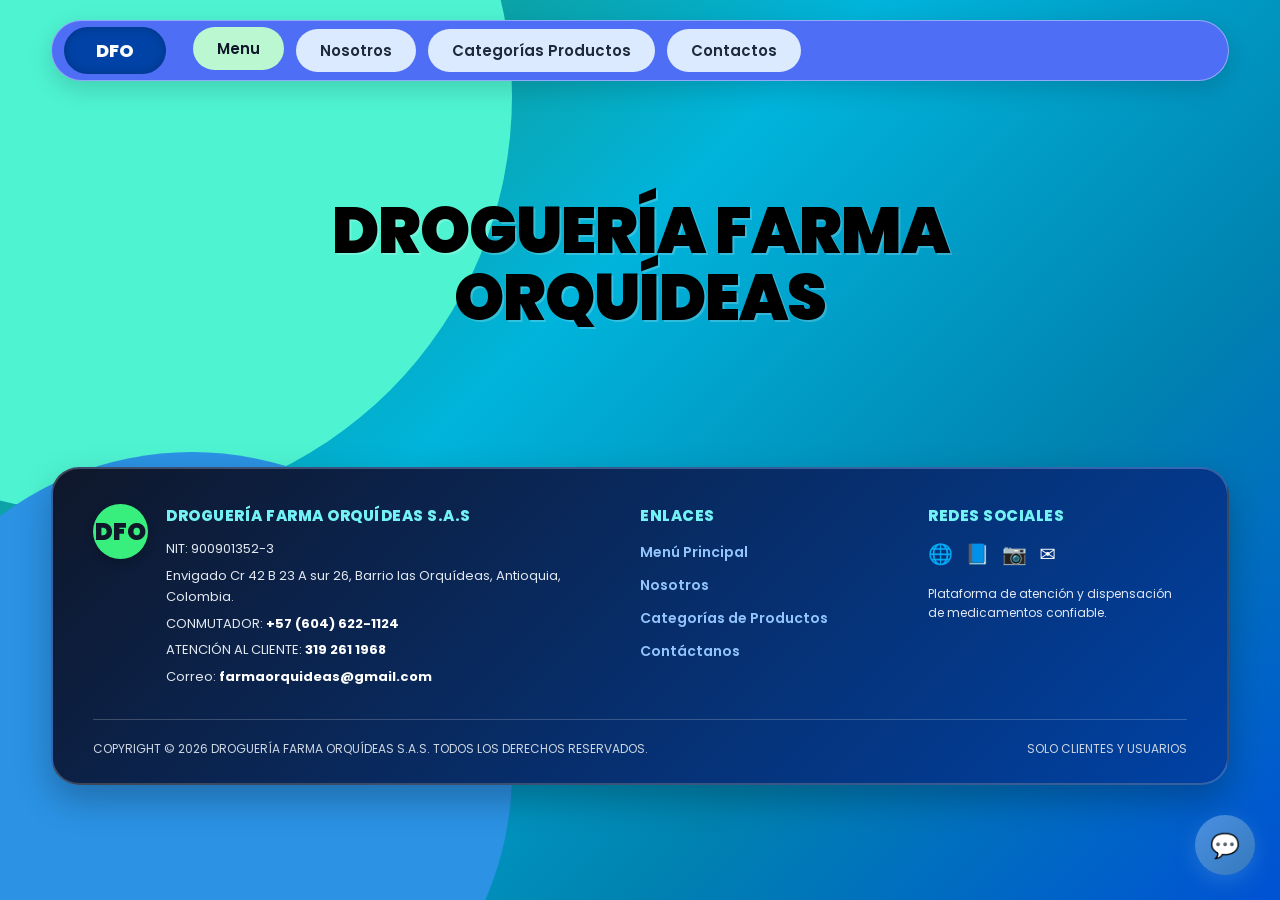
<file: index.html>
<!DOCTYPE html>
<html lang="es">

<head>
    <meta charset="UTF-8">
    <meta name="viewport" content="width=device-width, initial-scale=1.0">

    <title>Droguería Farma Orquídeas - Menú</title>

    <link rel="preconnect" href="https://fonts.googleapis.com">
    <link rel="preconnect" href="https://fonts.gstatic.com" crossorigin>

    <link href="https://fonts.googleapis.com/css2?family=Poppins:wght@400;600;800;900&display=swap" rel="stylesheet">

    <!-- Estilos globales/web combinados en styleWEB.css -->
    <link rel="stylesheet" href="styleWEB.css">
</head>

<body>

    <div id="container">

        <!-- MENÚ DE NAVEGACIÓN -->
        <nav class="menu-botones">
            <ul>
                <li><a href="index.html" class="logo-dfo">DFO</a></li>
                <li><a href="index.html" class="active">Menu</a></li>
                <li><a href="Quiene.html">Nosotros</a></li>
                <li><a href="PRODUCTOS.html">Categorías Productos</a></li>
                <li><a href="CONTACTO.HTML">Contactos</a></li>
            </ul>
        </nav>

        <!-- CONTENIDO PRINCIPAL -->
        <main id="content">
            <h1 class="hero-title-big">
                DROGUERÍA FARMA<br>ORQUÍDEAS
            </h1>
        </main>

        <!-- BOTÓN PARA ABRIR EL CHATBOT (Diseño Circular) -->
        <button
            type="button"
            id="chat-toggle-btn"
            title="Abrir chat"
            aria-label="Abrir asistente virtual">
            💬
        </button>

        <!-- VENTANA DEL CHATBOT -->
        <div class="chat-container" id="chatContainer">

            <!-- ENCABEZADO -->
            <div class="chat-header">
                <span>Asistente Virtual</span>

                <button
                    type="button"
                    id="chat-close-btn"
                    aria-label="Cerrar chat">
                    ✕
                </button>
            </div>

            <!-- MENSAJES -->
            <div class="chat-mensajes" id="chatMensajes">
                <div class="mensaje bot">
                    ¡Hola! ¿En qué puedo ayudarte hoy?
                </div>
            </div>

            <!-- CAMPO DE TEXTO Y BOTÓN ENVIAR -->
            <div class="chat-input">
                <input
                    type="text"
                    id="inputTexto"
                    placeholder="Escribe un mensaje..."
                    autocomplete="off"
                    aria-label="Escribe tu mensaje">

                <button type="button" id="btnEnviar">
                    Enviar
                </button>
            </div>

        </div>

     <footer class="canva-footer">
        <div class="footer-content">
            <div class="footer-logo-area">
                <div class="footer-logo-badge">DFO</div>
                <div class="footer-col">
                    <h4>DROGUERÍA FARMA ORQUÍDEAS S.A.S</h4>
                    <p>NIT: 900901352-3</p>
                    <p>Envigado Cr 42 B 23 A sur 26, Barrio las Orquídeas, Antioquia, Colombia.</p>
                    <p>CONMUTADOR: <strong>+57 (604) 622-1124</strong></p>
                    <p>ATENCIÓN AL CLIENTE: <strong>319 261 1968</strong></p>
                    <p>Correo: <strong>farmaorquideas@gmail.com</strong></p>
                </div>
            </div>

            <div class="footer-col">
                <h4>Enlaces</h4>
                <ul>
                    <li><a href="index.html">Menú Principal</a></li>
                    <li><a href="Quiene.html">Nosotros</a></li>
                    <li><a href="PRODUCTOS.html">Categorías de Productos</a></li>
                    <li><a href="CONTACTO.HTML">Contáctanos</a></li>
                </ul>
            </div>

            <div class="footer-col">
                <h4>Redes Sociales</h4>
                <div class="footer-social-icons">
                    <span>🌐</span>
                    <span>📘</span>
                    <span>📷</span>
                    <span>✉️</span>
                </div>
                <p style="margin-top: 15px; font-size: 12px;">Plataforma de atención y dispensación de medicamentos confiable.</p>
            </div>
        </div>

        <div class="footer-bottom">
            <span>COPYRIGHT © 2026 DROGUERÍA FARMA ORQUÍDEAS S.A.S. TODOS LOS DERECHOS RESERVADOS.</span>
            <span>SOLO CLIENTES Y USUARIOS</span>
        </div>
    </footer>

    <!-- JAVASCRIPT DEL CHATBOT -->
    <script src="script.js"></script>

</body>
</html>
</file>
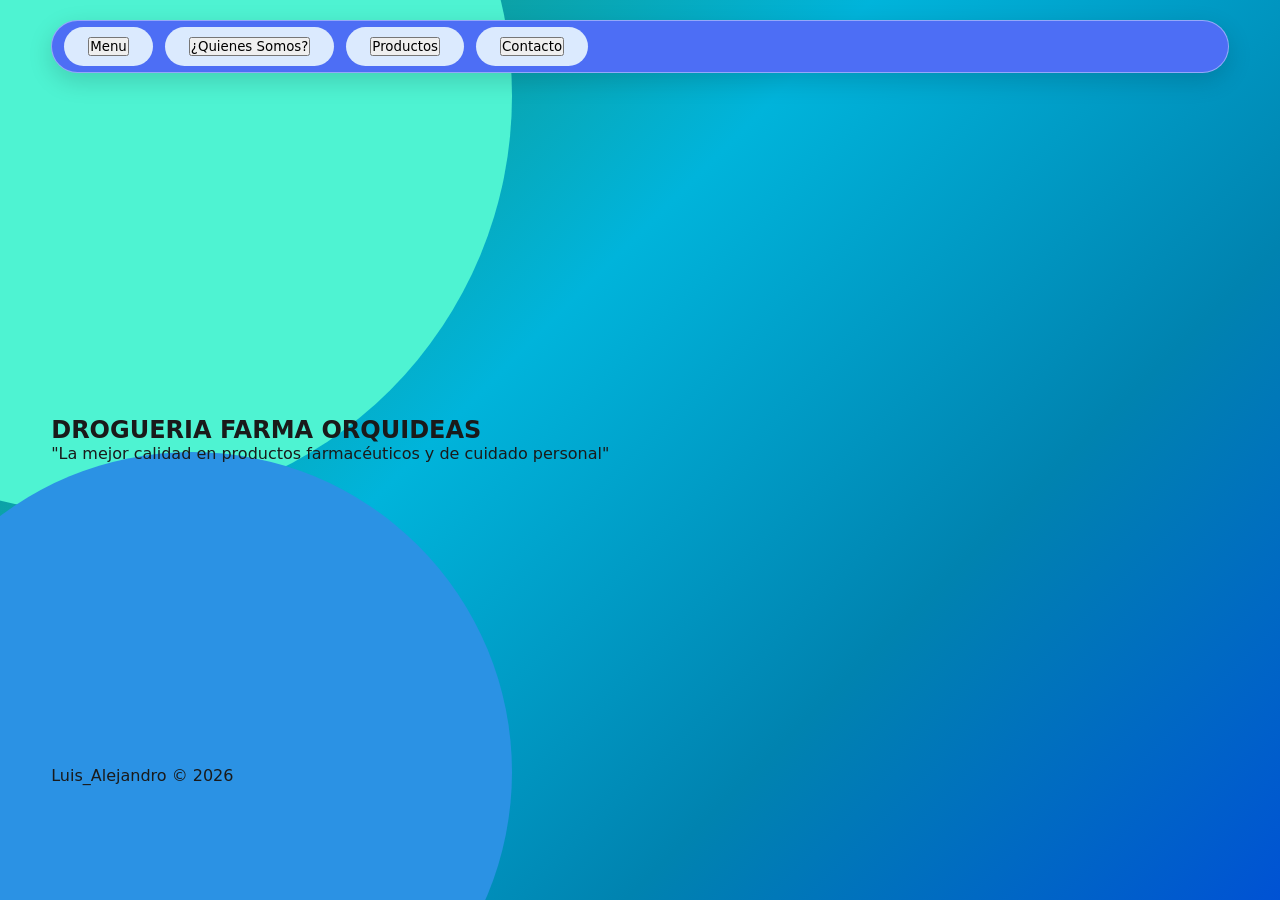
<file: PAGINA WEB.html>
<!DOCTYPE html>
<html lang="en">
<head>
    <meta charset="UTF-8">
    <meta name="viewport" content="width=device-width, initial-scale=1.0">
    <title>DROGUERIA_FARMA_ORQUIDEAS</title>
    <link rel="stylesheet" href="styleWEB.css">

</head>
<body>
  <div id="container">
    <header class="mi-header">

  </header>
  <nav class="menu-botones">
    <ul>
      <li>
    <a href="PAGINA WEB.html">
    <button class="btn-secundario">Menu</button>
    </a>
      </li>
      <li>
    <a href="Quiene.html">
    <button class="btn-secundario">¿Quienes Somos?</button>
    </a>
      </li>
      <li>
    <a href="PRODUCTOS.html"> 
    <button class="btn-primario">Productos</button>
    </a>
      </li>
      <li>
    <a href="CONTACTO.HTML">
    <button class="btn-primario">Contacto</button>
    </a>
      </li>
    </ul>
  </nav>

  <div class="clearfix"></div>

  <section id="content">
    <article class="article">
      <h2>DROGUERIA FARMA ORQUIDEAS</h2>
      <p>"La mejor calidad en productos farmacéuticos y de cuidado personal"</p>

    </article>
  </section>


  <div class="clearfix"></div>

  <footer>
    Luis_Alejandro &copy; 2026
  </footer>
  </div>
  
</body>
</html>
</file>
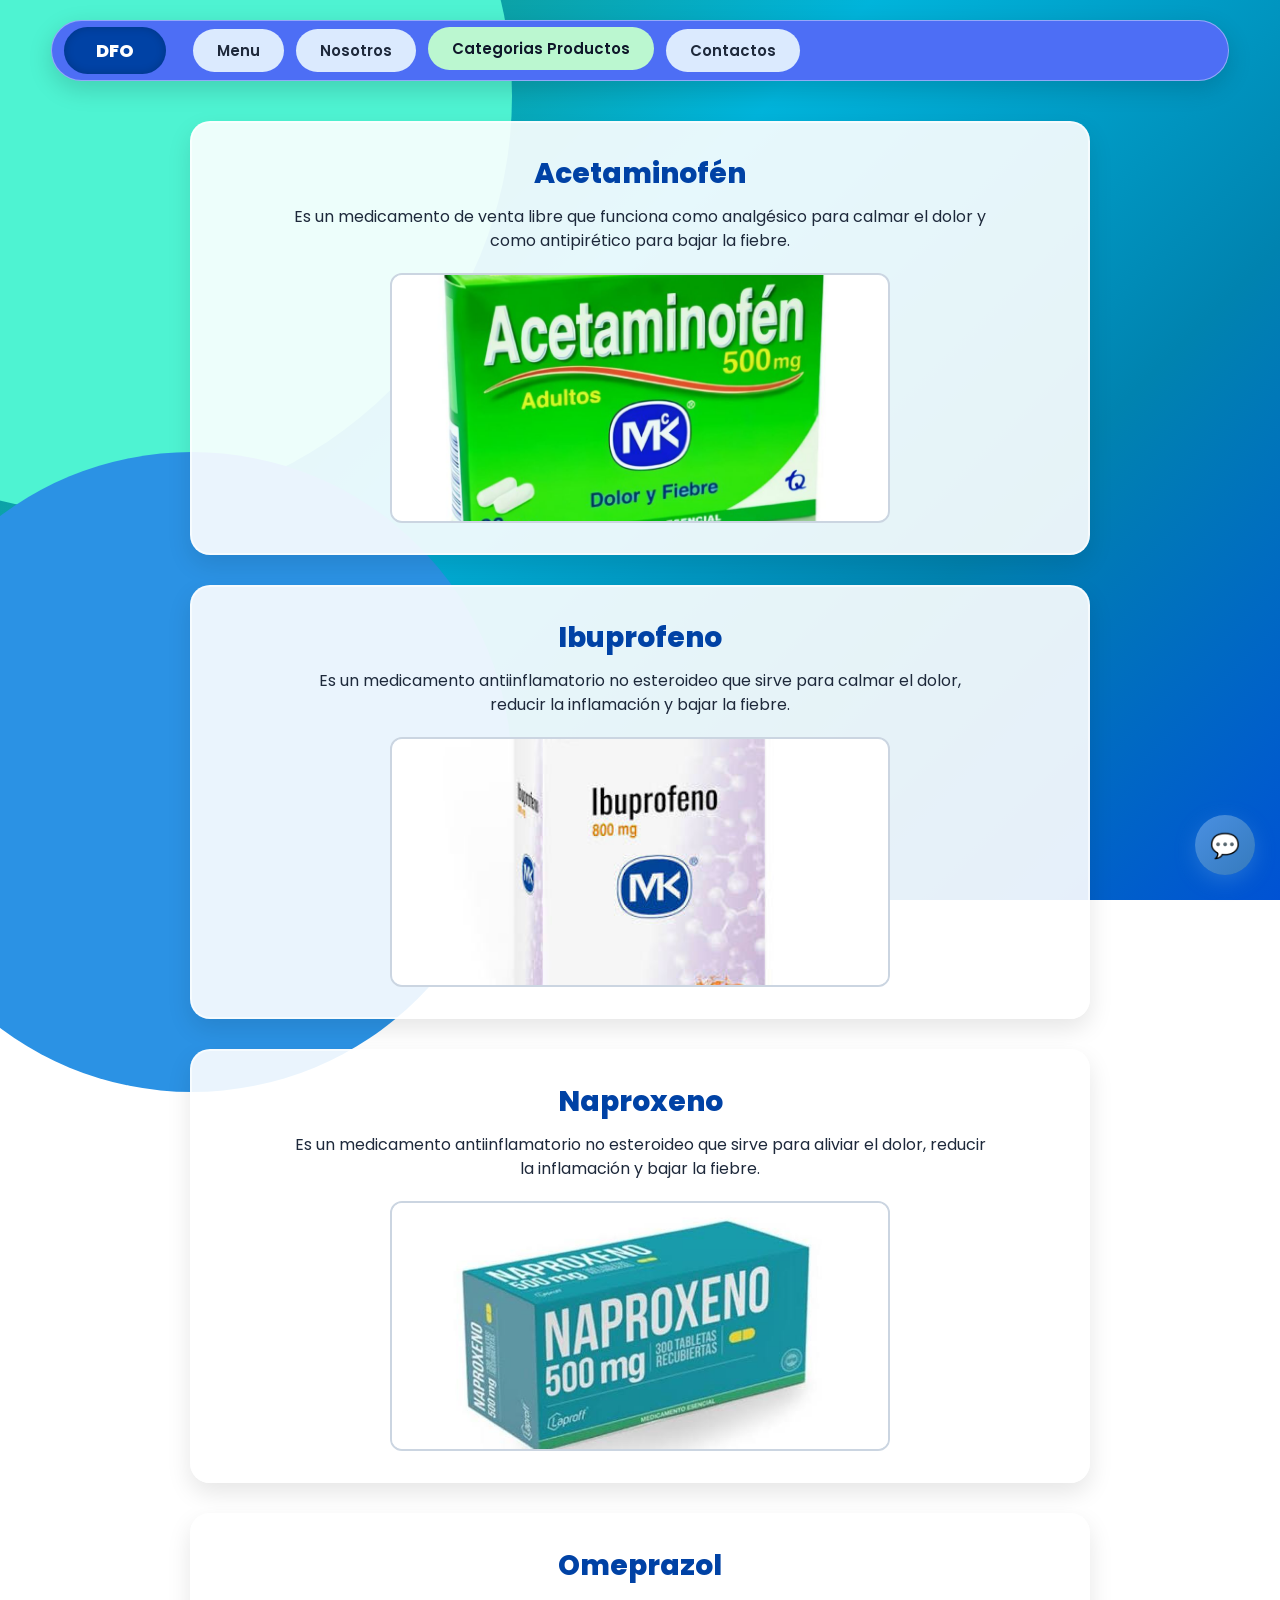
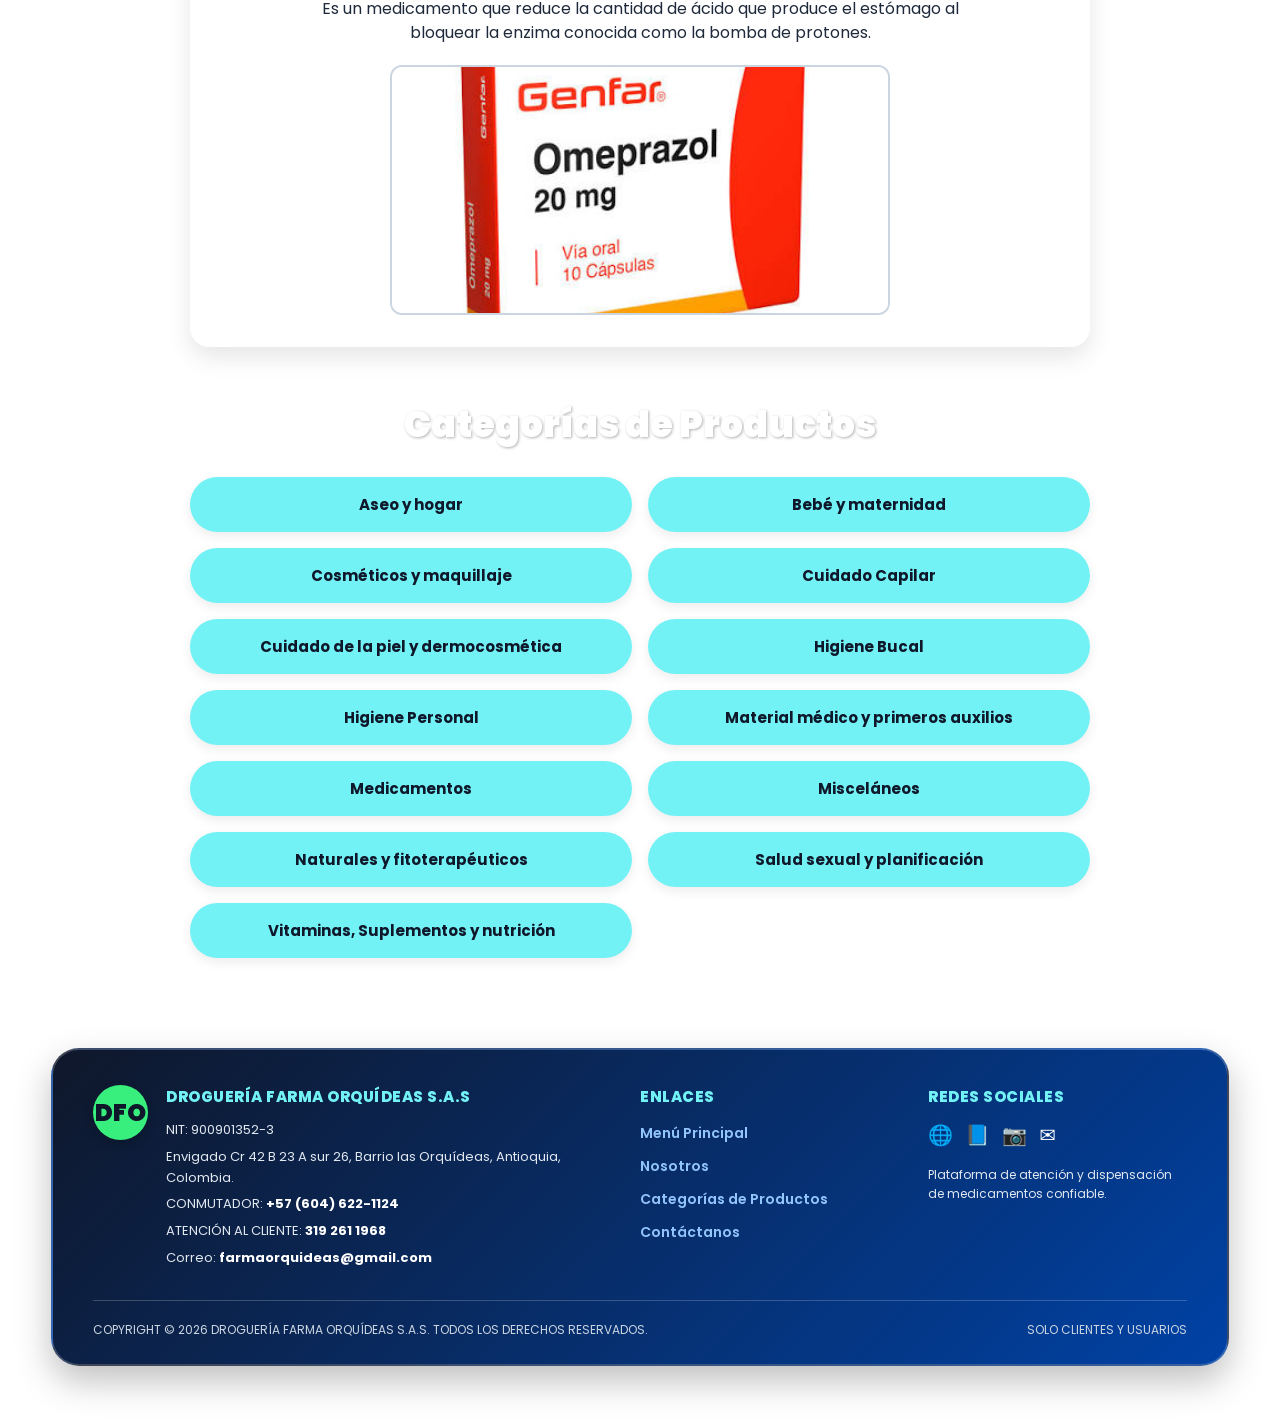
<file: PRODUCTOS.html>
<!DOCTYPE html>
<html lang="es">
<head>
    <meta charset="UTF-8">
    <meta name="viewport" content="width=device-width, initial-scale=1.0">
    <title>Productos - Droguería Farma Orquídeas</title>
    <link rel="preconnect" href="https://fonts.googleapis.com">
    <link rel="preconnect" href="https://fonts.gstatic.com" crossorigin>
    <link href="https://fonts.googleapis.com/css2?family=Poppins:wght@400;600;800;900&display=swap" rel="stylesheet">
    <link rel="stylesheet" href="styleWEB.css">
    <style>
      .productos-container {
          display: flex;
          flex-direction: column;
          gap: 30px;
          width: 100%;
          margin-bottom: 40px;
      }
      .producto-item {
          background: rgba(255, 255, 255, 0.9);
          border: 2px solid rgba(255, 255, 255, 0.6);
          border-radius: 20px;
          padding: 30px;
          display: flex;
          flex-direction: column;
          align-items: center;
          text-align: center;
          box-shadow: 0 10px 25px rgba(0,0,0,0.1);
      }
      .producto-item h2 {
          font-size: 28px;
          font-weight: 800;
          color: #0042a5;
          margin-bottom: 10px;
      }
      .producto-item p {
          font-size: 16px;
          color: #1e293b;
          max-width: 700px;
          margin-bottom: 20px;
          line-height: 1.5;
      }
      .producto-item img {
          width: 100%;
          max-width: 500px;
          height: 250px;
          object-fit: cover;
          border-radius: 12px;
          border: 2px solid #cbd5e1;
      }
    </style>
</head>
<body>
  <div id="container">
    <nav class="menu-botones">
      <ul>
        <li><a href="index.html" class="logo-dfo">DFO</a></li>
        <li><a href="index.html">Menu</a></li>
        <li><a href="Quiene.html">Nosotros</a></li>
        <li><a href="PRODUCTOS.html" class="active">Categorias Productos</a></li>
        <li><a href="CONTACTO.HTML">Contactos</a></li>
      </ul>
    </nav>

    <main id="content">
      <div style="width: 100%; max-width: 900px; margin: 0 auto;">
        
        <!-- Listado de Productos Principales -->
        <div class="productos-container">
          <div class="producto-item">
            <h2>Acetaminofén</h2>
            <p>Es un medicamento de venta libre que funciona como analgésico para calmar el dolor y como antipirético para bajar la fiebre.</p>
            <img src="images/acetaminofen.jpg" alt="Acetaminofén">
          </div>

          <div class="producto-item">
            <h2>Ibuprofeno</h2>
            <p>Es un medicamento antiinflamatorio no esteroideo que sirve para calmar el dolor, reducir la inflamación y bajar la fiebre.</p>
            <img src="images/ibuprofeno.jpg" alt="Ibuprofeno">
          </div>

          <div class="producto-item">
            <h2>Naproxeno</h2>
            <p>Es un medicamento antiinflamatorio no esteroideo que sirve para aliviar el dolor, reducir la inflamación y bajar la fiebre.</p>
            <img src="images/naproxeno.jpg" alt="Naproxeno">
          </div>

          <div class="producto-item">
            <h2>Omeprazol</h2>
            <p>Es un medicamento que reduce la cantidad de ácido que produce el estómago al bloquear la enzima conocida como la bomba de protones.</p>
            <img src="images/omeprazol.jpg" alt="Omeprazol">
          </div>
        </div>

        <!-- Sección de Categorías abajo -->
        <div style="margin-top: 50px; margin-bottom: 30px;">
          <h2 style="font-size: 36px; font-weight: 900; color: #ffffff; text-align: center; margin-bottom: 25px; text-shadow: 1px 1px 3px rgba(0,0,0,0.3);">Categorías de Productos</h2>
          <div class="grid-capsulas">
            <a href="https://docs.google.com/spreadsheets/d/1LP91DL-ttJPChhyf4dHhMrfVI-o-PQ-W/edit?usp=sharing" target="_blank" class="btn-capsula">Aseo y hogar</a>
            <a href="https://docs.google.com/spreadsheets/d/1FLaj85B_4kAoJDM26Xcx4H4twObTqZSQ/edit?usp=sharing" target="_blank" class="btn-capsula">Bebé y maternidad</a>
            <a href="https://docs.google.com/spreadsheets/d/1iTV2H-Q3ipL3DsWS4i7VJ3uMVE2luWtd/edit?usp=sharing" target="_blank" class="btn-capsula">Cosméticos y maquillaje</a>
            <a href="https://docs.google.com/spreadsheets/d/1px9az5Vnrs4LzXPOWrCx7lV1zd--1nGo/edit?usp=sharing" target="_blank" class="btn-capsula">Cuidado Capilar</a>
            <a href="https://docs.google.com/spreadsheets/d/1wJkUSPYfoKyB_aduJQpLPUa0-DVDxH3T/edit?usp=sharing" target="_blank" class="btn-capsula">Cuidado de la piel y dermocosmética</a>
            <a href="https://docs.google.com/spreadsheets/d/1tWjf5Vv9_FF_0BUmT2yP-eMQ6pSi4umX/edit?usp=sharing" target="_blank" class="btn-capsula">Higiene Bucal</a>
            <a href="https://docs.google.com/spreadsheets/d/1dYA2UZI_Gtu6aqIdbH9IknoIslk_X17s/edit?usp=sharing" target="_blank" class="btn-capsula">Higiene Personal</a>
            <a href="https://docs.google.com/spreadsheets/d/1W9wuvpXrsAfNDt4I2unrW9vi9D6BDINl/edit?usp=sharing" target="_blank" class="btn-capsula">Material médico y primeros auxilios</a>
            <a href="https://docs.google.com/spreadsheets/d/1n6CoHZHzb3Lo4TlNKfZpihDh7Aa043Ck/edit?usp=sharing" target="_blank" class="btn-capsula">Medicamentos</a>
            <a href="https://docs.google.com/spreadsheets/d/1ZuDPfRwAzJPwG8L1aFwrswop6qXtz4fX/edit?usp=sharing" target="_blank" class="btn-capsula">Misceláneos</a>
            <a href="https://docs.google.com/spreadsheets/d/1sD6ddJOOM4e5lIGT0k1ATvzgVADh5ZWf/edit?usp=sharing" target="_blank" class="btn-capsula">Naturales y fitoterapéuticos</a>
            <a href="https://docs.google.com/spreadsheets/d/1TC4gnGZgcqW2z57P_FK5lOEW9G0sob9H/edit?usp=sharing" target="_blank" class="btn-capsula">Salud sexual y planificación</a>
            <a href="https://docs.google.com/spreadsheets/d/15lRIoh4NPpZ4wlilBa5h-D_Qq8HO2Yvz/edit?usp=sharing" target="_blank" class="btn-capsula">Vitaminas, Suplementos y nutrición</a>
          </div>
        </div>

      </div>
    </main>

    <!-- Botón circular del Chatbot -->
    <button id="chat-toggle-btn" title="Abrir chat" aria-label="Abrir asistente virtual">💬</button>

    <!-- Ventana del Chatbot -->
    <div class="chat-container" id="chatContainer">
        <div class="chat-header">
            <span>Asistente Virtual</span>
            <button id="chat-close-btn" aria-label="Cerrar chat">✕</button>
        </div>
        <div class="chat-mensajes" id="chatMensajes">
            <div class="mensaje bot">¡Hola! ¿En qué puedo ayudarte hoy?</div>
        </div>
        <div class="chat-input">
            <input type="text" id="inputTexto" placeholder="Escribe un mensaje..." autocomplete="off" aria-label="Escribe tu mensaje">
            <button type="button" id="btnEnviar">Enviar</button>
        </div>
    </div>

    <footer class="canva-footer">
        <div class="footer-content">
            <div class="footer-logo-area">
                <div class="footer-logo-badge">DFO</div>
                <div class="footer-col">
                    <h4>DROGUERÍA FARMA ORQUÍDEAS S.A.S</h4>
                    <p>NIT: 900901352-3</p>
                    <p>Envigado Cr 42 B 23 A sur 26, Barrio las Orquídeas, Antioquia, Colombia.</p>
                    <p>CONMUTADOR: <strong>+57 (604) 622-1124</strong></p>
                    <p>ATENCIÓN AL CLIENTE: <strong>319 261 1968</strong></p>
                    <p>Correo: <strong>farmaorquideas@gmail.com</strong></p>
                </div>
            </div>

            <div class="footer-col">
                <h4>Enlaces</h4>
                <ul>
                    <li><a href="index.html">Menú Principal</a></li>
                    <li><a href="Quiene.html">Nosotros</a></li>
                    <li><a href="PRODUCTOS.html">Categorías de Productos</a></li>
                    <li><a href="CONTACTO.HTML">Contáctanos</a></li>
                </ul>
            </div>

            <div class="footer-col">
                <h4>Redes Sociales</h4>
                <div class="footer-social-icons">
                    <span>🌐</span>
                    <span>📘</span>
                    <span>📷</span>
                    <span>✉️</span>
                </div>
                <p style="margin-top: 15px; font-size: 12px;">Plataforma de atención y dispensación de medicamentos confiable.</p>
            </div>
        </div>

        <div class="footer-bottom">
            <span>COPYRIGHT © 2026 DROGUERÍA FARMA ORQUÍDEAS S.A.S. TODOS LOS DERECHOS RESERVADOS.</span>
            <span>SOLO CLIENTES Y USUARIOS</span>
        </div>
    </footer>
  <script src="script.js"></script>
</body>
</html>
</file>
<file: styleWEB.css>
/* ==========================================
   RESET Y FUENTES GLOBALES
   ========================================== */
* {
    margin: 0;
    padding: 0;
    box-sizing: border-box;
    font-family: 'Poppins', system-ui, -apple-system, sans-serif;
}

body {
    min-height: 100vh;
    background: linear-gradient(135deg, #38ef7d 0%, #11998e 15%, #00b4db 40%, #0083b0 70%, #0052d4 100%);
    background-attachment: fixed;
    position: relative;
    overflow-x: hidden;
    color: #1a1a1a;
    padding: 20px 0 60px 0;
}

/* Círculos decorativos de Canva */
body::before {
    content: "";
    position: fixed;
    top: -25vw;
    left: -25vw;
    width: 65vw;
    height: 65vw;
    background: #4ef3d2;
    border-radius: 50%;
    z-index: -1;
    pointer-events: none;
}

body::after {
    content: "";
    position: fixed;
    bottom: -15vw;
    left: -10vw;
    width: 50vw;
    height: 50vw;
    background: #2b92e4;
    border-radius: 50%;
    z-index: -1;
    pointer-events: none;
}

/* Contenedor principal */
#container {
    max-width: 1250px;
    width: 92%;
    margin: 0 auto;
    position: relative;
    z-index: 1;
    display: flex;
    flex-direction: column;
    min-height: 85vh;
}

/* ==========================================
   Navegación (Barra Píldora de Canva)
   ========================================== */
.mi-header {
    display: none;
}

.menu-botones {
    background: #4d6ef5;
    border: 1px solid rgba(255, 255, 255, 0.4);
    border-radius: 50px;
    padding: 6px 12px;
    display: flex;
    align-items: center;
    box-shadow: 0 8px 25px rgba(0,0,0,0.15);
    margin-bottom: 40px;
}

.menu-botones ul {
    list-style: none;
    display: flex;
    align-items: center;
    width: 100%;
    gap: 12px;
}

.menu-botones .logo-dfo {
    background: #0042a5;
    color: #ffffff;
    font-weight: 800;
    font-size: 18px;
    padding: 10px 32px;
    border-radius: 40px;
    text-decoration: none;
    display: inline-block;
    margin-right: 15px;
    box-shadow: inset 0 0 10px rgba(0,0,0,0.2);
}

.menu-botones ul li a:not(.logo-dfo) {
    text-decoration: none;
    color: #1e293b;
    background: #dbeafe;
    padding: 10px 24px;
    border-radius: 30px;
    font-weight: 600;
    font-size: 15px;
    transition: all 0.2s ease;
    display: inline-block;
}

.menu-botones ul li a:not(.logo-dfo):hover,
.menu-botones ul li a.active {
    background: #bbf7d0;
    color: #0f172a;
    transform: translateY(-2px);
}

/* ==========================================
   Contenido Principal
   ========================================== */
#content {
    flex: 1;
    display: flex;
    flex-direction: column;
    justify-content: center;
}

.hero-title-big {
    font-size: 64px;
    font-weight: 900;
    text-transform: uppercase;
    line-height: 1.05;
    color: #000000;
    text-align: center;
    margin: 60px 0;
    letter-spacing: -1px;
    text-shadow: 2px 2px 0px rgba(255,255,255,0.2);
}

.hero-layout {
    display: grid;
    grid-template-columns: 1fr 1fr;
    gap: 40px;
    align-items: center;
}

.hero-text h1, .hero-text h2 {
    font-size: 48px;
    font-weight: 900;
    text-transform: uppercase;
    color: #000000;
    line-height: 1.1;
    margin-bottom: 20px;
}

.hero-text p {
    font-size: 18px;
    line-height: 1.6;
    color: #1a1a1a;
    font-weight: 500;
}

.canva-img-card {
    border-radius: 28px;
    overflow: hidden;
    box-shadow: 0 15px 35px rgba(0,0,0,0.2);
    border: 3px solid #000000;
    background: #fff;
}

.canva-img-card img {
    width: 100%;
    height: 100%;
    max-height: 380px;
    object-fit: cover;
    display: block;
}

/* ==========================================
   Grid de Cápsulas (Categorías)
   ========================================== */
.grid-capsulas {
    display: grid;
    grid-template-columns: repeat(2, 1fr);
    gap: 16px;
    margin-top: 20px;
}

.btn-capsula {
    background: #73f2f5;
    color: #0f172a;
    text-decoration: none;
    padding: 16px 20px;
    border-radius: 35px;
    font-weight: 700;
    font-size: 15px;
    text-align: center;
    display: flex;
    align-items: center;
    justify-content: center;
    transition: all 0.2s ease;
    box-shadow: 0 4px 12px rgba(0,0,0,0.08);
}

.btn-capsula:hover {
    background: #38bdf8;
    color: #ffffff;
    transform: scale(1.03);
}

/* ==========================================
   FOOTER COMPLETO DE INFORMACIÓN (EN AZUL AZULINO ELEGANTE)
   ========================================== */
footer.canva-footer {
    width: 100%;
    background: linear-gradient(135deg, #0f172a 0%, #0042a5 100%);
    border: 2px solid rgba(255, 255, 255, 0.2);
    border-radius: 28px;
    padding: 35px 40px 25px 40px;
    margin-top: 60px;
    box-shadow: 0 15px 35px rgba(0, 0, 0, 0.25);
    color: #ffffff;
    box-sizing: border-box;
}

.footer-content {
    display: grid;
    grid-template-columns: 2fr 1fr 1fr;
    gap: 30px;
    align-items: start;
    border-bottom: 1px solid rgba(255, 255, 255, 0.2);
    padding-bottom: 25px;
}

.footer-logo-area {
    display: flex;
    gap: 18px;
    align-items: flex-start;
}

.footer-logo-badge {
    background: #38ef7d;
    color: #0f172a;
    font-weight: 900;
    font-size: 24px;
    width: 55px;
    height: 55px;
    border-radius: 50%;
    display: flex;
    align-items: center;
    justify-content: center;
    flex-shrink: 0;
    box-shadow: 0 4px 10px rgba(0,0,0,0.2);
}

.footer-col h4 {
    font-size: 15px;
    font-weight: 800;
    margin-bottom: 12px;
    color: #73f2f5;
    text-transform: uppercase;
    letter-spacing: 0.5px;
}

.footer-col p {
    font-size: 13px;
    line-height: 1.6;
    color: #e2e8f0;
    margin-bottom: 6px;
}

.footer-col strong {
    color: #ffffff;
}

.footer-col ul {
    list-style: none;
    padding: 0;
}

.footer-col ul li {
    margin-bottom: 8px;
}

.footer-col ul li a {
    color: #93c5fd;
    text-decoration: none;
    font-size: 14px;
    font-weight: 600;
    transition: color 0.2s ease;
}

.footer-col ul li a:hover {
    color: #38ef7d;
    text-decoration: underline;
}

.footer-social-icons {
    display: flex;
    gap: 12px;
    font-size: 20px;
    margin: 10px 0;
}

.footer-bottom {
    margin-top: 20px;
    display: flex;
    justify-content: space-between;
    align-items: center;
    font-size: 12px;
    color: #cbd5e1;
}

/* ==========================================
   CHAT BOT
   ========================================== */
#chat-toggle-btn {
    position: fixed;
    bottom: 25px;
    right: 25px;
    width: 60px;
    height: 60px;
    background: linear-gradient(135deg, #4a90e2 0%, #357abd 100%);
    color: white;
    border: none;
    border-radius: 50%;
    cursor: pointer;
    font-size: 24px;
    box-shadow: 0 6px 20px rgba(74, 144, 226, 0.4);
    display: flex;
    align-items: center;
    justify-content: center;
    z-index: 9999;
    transition: transform 0.2s ease;
}

#chat-toggle-btn:hover {
    transform: scale(1.08);
}

.chat-container {
    width: 360px;
    height: 480px;
    background: white;
    border-radius: 16px;
    box-shadow: 0 10px 30px rgba(0, 0, 0, 0.2);
    overflow: hidden;
    display: none;
    flex-direction: column;
    position: fixed;
    bottom: 95px;
    right: 25px;
    z-index: 9999;
    border: 1px solid rgba(0, 0, 0, 0.08);
}

.chat-header {
    background: linear-gradient(135deg, #4a90e2 0%, #357abd 100%);
    color: white;
    padding: 15px 20px;
    display: flex;
    justify-content: space-between;
    align-items: center;
    font-weight: 600;
}

#chat-close-btn {
    background: rgba(255, 255, 255, 0.2);
    border: none;
    color: white;
    width: 30px;
    height: 30px;
    border-radius: 50%;
    font-size: 16px;
    cursor: pointer;
}

.chat-mensajes {
    flex: 1;
    padding: 15px;
    overflow-y: auto;
    display: flex;
    flex-direction: column;
    gap: 12px;
    background-color: #f8fafc;
}

.mensaje {
    padding: 10px 14px;
    border-radius: 12px;
    max-width: 80%;
    font-size: 14px;
}

.mensaje.bot {
    background-color: #e2e8f0;
    color: #1e293b;
    align-self: flex-start;
}

.mensaje.usuario {
    background-color: #4a90e2;
    color: white;
    align-self: flex-end;
}

.chat-input {
    display: flex;
    padding: 12px;
    background: white;
    border-top: 1px solid #e2e8f0;
    gap: 8px;
}

.chat-input input {
    flex: 1;
    padding: 10px 14px;
    border: 1px solid #cbd5e1;
    border-radius: 8px;
    outline: none;
}

.chat-input button {
    background-color: #4a90e2;
    color: white;
    border: none;
    padding: 10px 16px;
    border-radius: 8px;
    cursor: pointer;
    font-weight: 600;
}

/* ==========================================
   OPTIMIZACIÓN RESPONSIVA EN CELULARES
   ========================================== */
@media (max-width: 768px) {
    body {
        padding: 10px 5px 20px 5px;
    }

    #container {
        width: 95%;
    }

    .menu-botones {
        border-radius: 25px;
        padding: 10px;
        margin-bottom: 25px;
    }

    .menu-botones ul {
        flex-direction: column;
        gap: 8px;
        width: 100%;
    }

    .menu-botones ul li,
    .menu-botones .logo-dfo,
    .menu-botones ul li a:not(.logo-dfo) {
        width: 100%;
        text-align: center;
        margin-right: 0;
    }

    .hero-title-big {
        font-size: 32px;
        margin: 25px 0;
    }

    .hero-layout {
        grid-template-columns: 1fr;
        gap: 25px;
        text-align: center;
    }

    .hero-text h1, .hero-text h2 {
        font-size: 28px;
    }

    .grid-capsulas {
        grid-template-columns: 1fr;
    }

    /* Adaptación del footer azul en móviles */
    footer.canva-footer {
        padding: 25px 20px;
        border-radius: 20px;
        margin-top: 40px;
    }

    .footer-content {
        grid-template-columns: 1fr;
        gap: 25px;
        text-align: center;
    }

    .footer-logo-area {
        flex-direction: column;
        align-items: center;
    }

    .footer-social-icons {
        justify-content: center;
    }

    .footer-bottom {
        flex-direction: column;
        gap: 8px;
        text-align: center;
    }

    .chat-container {
        width: 92%;
        right: 4%;
        bottom: 80px;
        height: 400px;
    }

    #chat-toggle-btn {
        bottom: 15px;
        right: 15px;
        width: 50px;
        height: 50px;
        font-size: 20px;
    }
}
</file>
